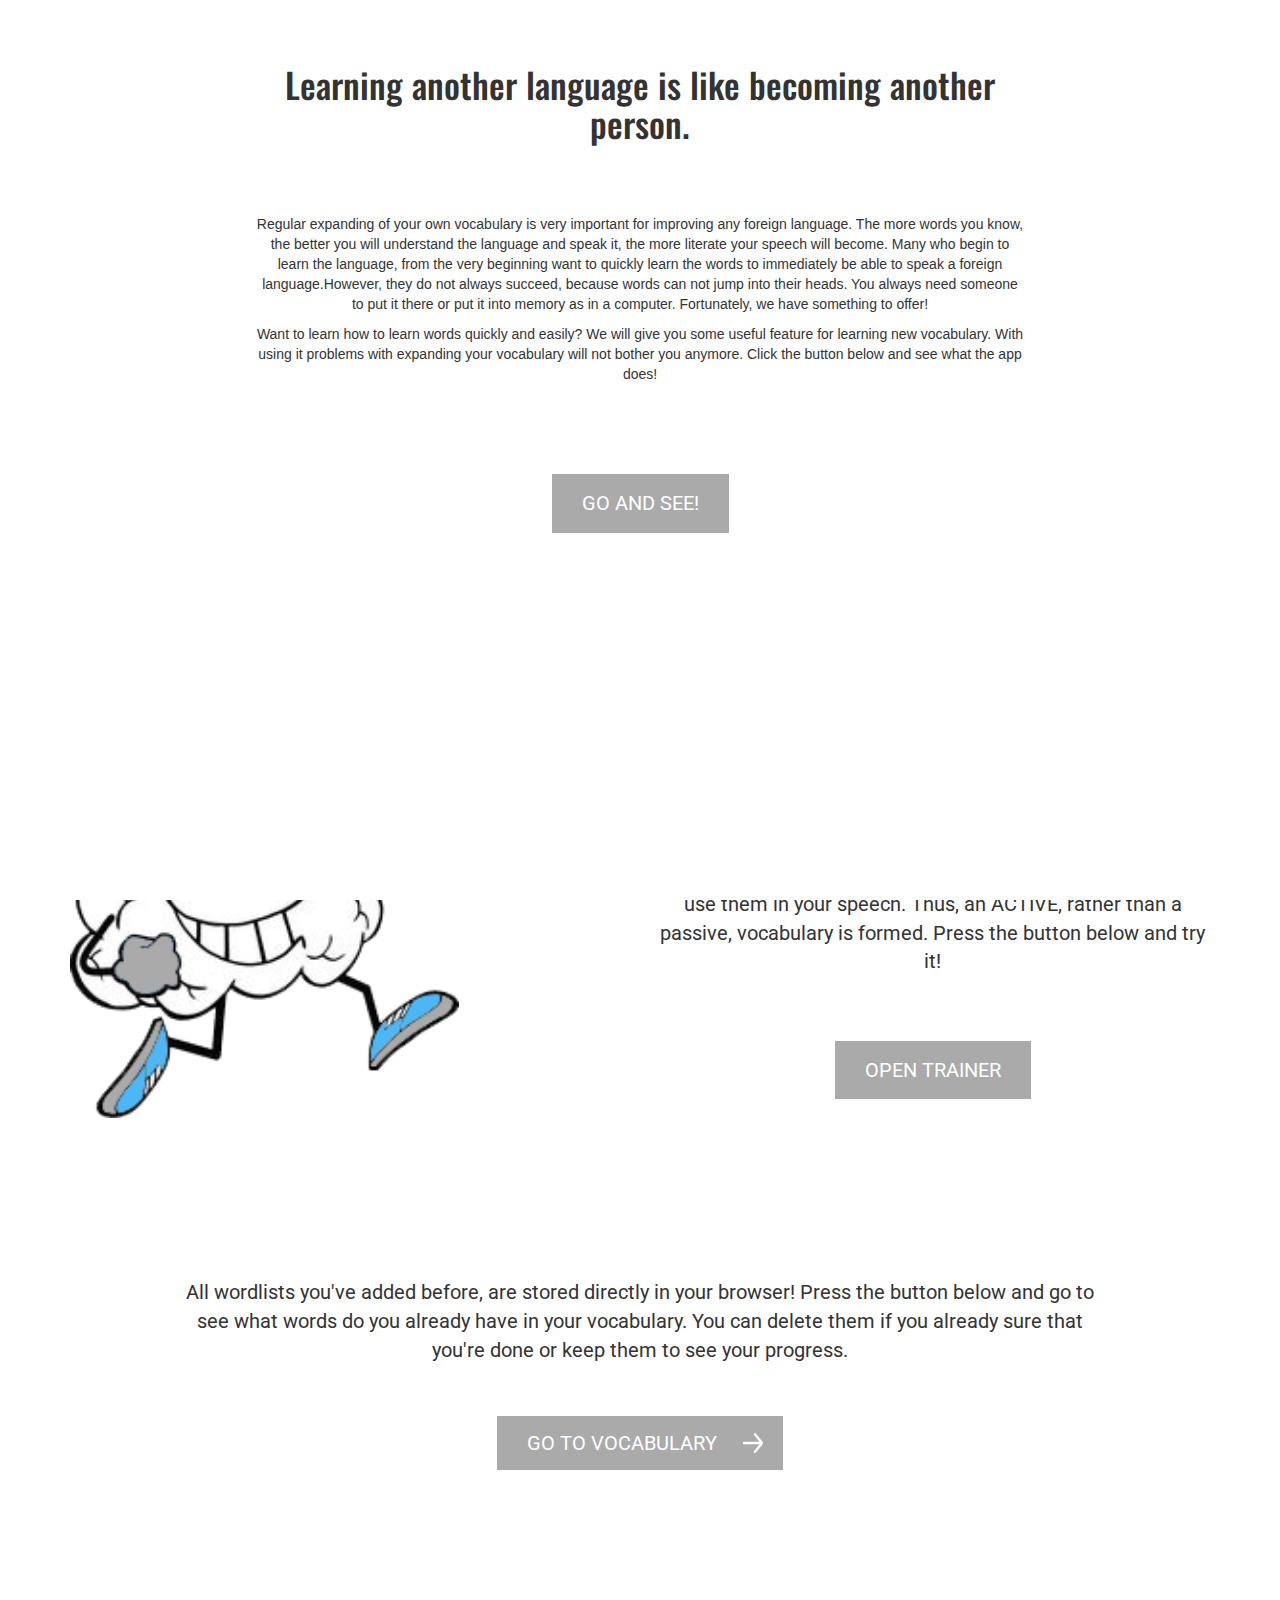
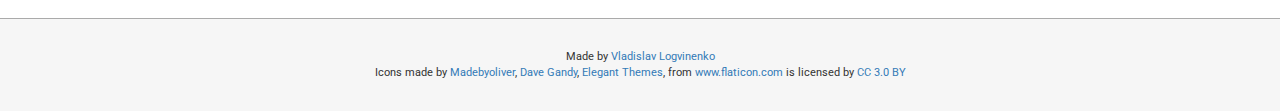
<file: index.html>
<!DOCTYPE html>
<html lang="en" class="loading">
<head>
  <meta charset="UTF-8">
  <meta name="Author" content="Vladislav Logvinenko">
  <meta http-equiv="X-UA-Compatible" content="IE=edge">
  <meta name="viewport" content="width=device-width, initial-scale=1">

  <link rel="shortcut icon" type="image/x-icon" href="img/notebook.png">

  <link href="css/bootstrap.min.css" rel="stylesheet">
  <link rel="stylesheet" href="css/css.css">
  <link rel="stylesheet" href="css/WordListView.css">
  <link rel="stylesheet" href="css/WordManagerView.css">
  <link rel="stylesheet" href="css/WordTrainerView.css">
  <link rel="stylesheet" href="css/entryText.css">
  <link rel="stylesheet" href="css/fonts.css">
  <link rel="stylesheet" href="css/popups.css">

  <link href="https://fonts.googleapis.com/css?family=Ranga" rel="stylesheet">
  <link href="https://fonts.googleapis.com/css?family=Roboto" rel="stylesheet">
  <link href="https://fonts.googleapis.com/css?family=Oswald" rel="stylesheet">

  <title>Make your own dictionary</title>
</head>
<body>
<header>
  <div class="container">
    <div class="logo-outer">
      <a href="#" class="logo"><img src="img/logo.png" alt=""></a>
    </div>
    <nav class="menu-bar">
      <div class="menu-icon hidden-sm hidden-md hidden-lg">
        <img src="img/icon_menu.png" alt="">
      </div>
      <div class="menu-left hidden-xs">
        <a href="index.html">Home</a>
        <a href="page2.html">My vocabulary</a>
        <a href="#" class="add-new-word-link">Add new words</a>
        <a href="#" class="train-link">Train</a>
      </div>
      <div class="menu-right hidden-xs">
        <a href="">About author</a>
      </div>
    </nav>
  </div>
</header>
<main>
  <div class="cover hidden-xs">
    <div class="entry-text">
      <h2>Learning another language is like becoming another person. </h2>
      <p>Regular expanding of your own vocabulary is very important for improving any foreign language. The more words you
        know, the better you will understand the language and speak it, the more literate your speech will become. Many
        who begin to learn the language, from the very beginning want to quickly learn the words to immediately be able
        to speak a foreign language.However, they do not always succeed, because words can not jump into their heads.
        You always need someone to put it there or put it into memory as in a computer. Fortunately, we have something to offer!
      </p>
      <p>Want to learn how to learn words quickly and easily? We will give you some useful feature for learning
        new vocabulary. With using it problems with expanding your vocabulary will not bother you anymore. Click the button
        below and see what the app does!</p>
      <button type="button" class="button try-button">Go and see!</button>
    </div>
  </div>
  <div class="container">
    <div class="row">
      <div class="word-manager-outer col-xs-12 col-md-6">
        <p class="description">
          Unfortunately, you cannot handle all the language at once. But the greatest things in this world was created by
          the small parts! Just divide big wordlist into few small(or not small)portions to learn them day-by-day.
          Create as many dictionaries as you want to repeat them whenever you want. The simple word manager will help you
          adding new words to learn!
        </p>
        <button type="button" class="button open-manager-button">Open manager</button>
        <div class="word-manager hidden invisible">
          <button type="button" class="close-icon"></button>
          <form action="">
            <div class="selector">
              <label>Select dictionary:</label>
              <select name="dictionaries" id="manager-select">

              </select>
            </div>
            <div class="create">
              <label class="create-label">or create new:</label>
              <button type="button" class="button create-button">Create</button>
            </div>
            <div class="word-inputs">
              <label for="word">Add new word to remember:</label>
              <input type="text" id="word" name="word" autocomplete="off">
              <label for="translation">and it's translation:</label>
              <input type="text" id="translation" name="translation" autocomplete="off">
            </div>
            <div class="buttons-container control-buttons">
              <button type="button" class="button add-word-button">Add</button>

            </div>
          </form>
        </div>
      </div>
      <div class="image-side book-image col-md-6 hidden-sm hidden-xs">
        <img src="img/img_img-book.png" alt="">
      </div>
    </div>
    <div class="row">
      <div class="image-side brain-image col-md-6  hidden-sm hidden-xs">
        <img src="img/img_img-brain.png" alt="">
      </div>
      <div class="word-trainer-outer col-xs-12 col-md-6">
        <p class="description">
          Most effective plan in to learn about 5-10 words in a day. It seems to be not enough, if you work daily, after year
          it will be 2000-3500 words! Not so bad, right? And these words, if properly studied, will be fixed in memory,
          and you will actively use them in your speech. Thus, an ACTIVE, rather than a passive, vocabulary is formed.
          Press the button below and try it!
        </p>
        <button type="button" class="button open-trainer-button">Open trainer</button>
        <div class="word-trainer hidden invisible">
          <button type="button" class="close-icon"></button>
          <div class="selector">
            <label>Select dictionary: </label>
            <select name="dictionaries" id="trainer-select">

            </select>
          </div>
          <div class="word"></div>
          <div class="translation hidden"></div>
          <div class="buttons-container">
            <button type="button" class="button show-translation-button">Show translation</button>
            <button type="button" class="button next-word-button">Next</button>
          </div>
        </div>
      </div>
    </div>

    <div class="row">
      <div class="go-to-wordlist">
        <p class="description">
          All wordlists you've added before, are stored directly in your browser! Press the button below and go to see what
          words do you already have in your vocabulary. You can delete them if you already sure that you're done or keep
          them to see your progress.
        </p>
        <a class="button go-to-wordlist-button" href="page2.html" target="_blank">Go to vocabulary<img src="./img/icon_arrow-right.png" alt="" class="hidden-xs"></a>
      </div>
    </div>
  </div>
</main>
<footer>

  <div class="footer-inner">
    <span class="author"><span>Made by </span><a href="https://github.com/quinn71">Vladislav Logvinenko</a><br>
      <span class="socials">
        <a href="https://vk.com/november_rain7"><div class="social-icon icon-vk" target="_blank"></div></a>
        <a href="https://www.linkedin.com/in/vladislav-logvinenko-714592101/" target="_blank"><div
            class="social-icon icon-linkedin"></div></a>
        <a href="https://github.com/quinn71"><div class="social-icon icon-github" target="_blank"></div></a>
      </span>
    </span>
    <span class="icons-authors">
      Icons made by
      <a href="http://www.flaticon.com/authors/madebyoliver" title="Madebyoliver" target="_blank">Madebyoliver</a>,
      <a href="http://www.flaticon.com/authors/dave-gandy" title="Dave Gandy" target="_blank">Dave Gandy</a>,
      <a href="http://www.flaticon.com/authors/elegant-themes" title="Elegant Themes" target="_blank">Elegant Themes</a>,
      from <a href="http://www.flaticon.com" title="Flaticon" target="_blank">www.flaticon.com</a> is licensed by
      <a href="http://creativecommons.org/licenses/by/3.0/" title="Creative Commons BY 3.0"
         target="_blank">CC 3.0 BY</a>
    </span>
  </div>
</footer>

<div class="alert-box-outer">
    <div class="alert-box">
      <div class="close-icon"><img src="img/icon_delete.png" alt=""></div>
      <p class="text-field"></p>
      <button class="button ok-button">OK</button>
    </div>
</div>
<script src="js/entry.js"></script>
<script src="js/map.js"></script>
<script src="js/Event.js"></script>
<script src="js/DictionaryModel.js"></script>
<script src="js/WordListView.js"></script>
<script src="js/WordTrainerView.js"></script>
<script src="js/WordManagerView.js"></script>
<script src="js/Controller.js"></script>
<script src="js/page1.js"></script>
<script src="js/popups.js"></script>
<script src="js/menu.js"></script>
</body>
</html>
</file>
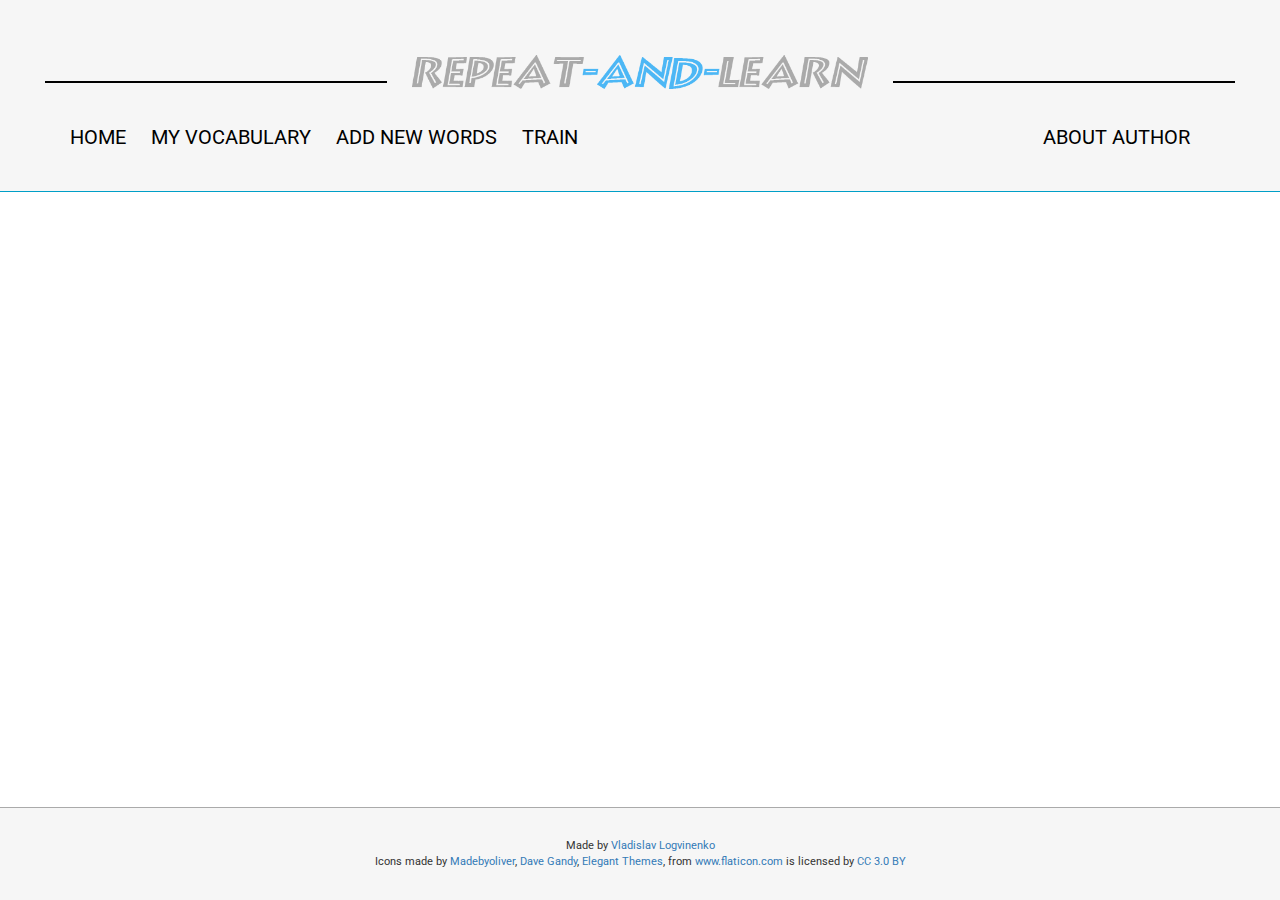
<file: page2.html>
<!DOCTYPE html>
<html lang="en" class="loading">
<head>
  <meta charset="UTF-8">
  <meta name="Author" content="Vladislav Logvinenko">
  <meta http-equiv="X-UA-Compatible" content="IE=edge">
  <meta name="viewport" content="width=device-width, initial-scale=1">

  <link rel="shortcut icon" type="image/x-icon" href="img/notebook.png">

  <link href="css/bootstrap.min.css" rel="stylesheet">
  <link rel="stylesheet" href="css/css.css">
  <link rel="stylesheet" href="css/WordListView.css">
  <link rel="stylesheet" href="css/WordManagerView.css">
  <link rel="stylesheet" href="css/WordTrainerView.css">
  <link rel="stylesheet" href="css/popups.css">
  <link rel="stylesheet" href="css/fonts.css">
  <link rel="stylesheet" href="css/footer-to-bottom.css">

  <link href="https://fonts.googleapis.com/css?family=Ranga" rel="stylesheet">
  <link href="https://fonts.googleapis.com/css?family=Roboto" rel="stylesheet">
  <link href="https://fonts.googleapis.com/css?family=Oswald" rel="stylesheet">


  <title>Make your own dictionary</title>
</head>
<body>
<header>
  <div class="container">
    <div class="logo-outer">
      <a href="#" class="logo"><img src="img/logo.png" alt=""></a>
    </div>
    <nav class="menu-bar">
      <div class="menu-icon hidden-sm hidden-md hidden-lg">
        <img src="img/icon_menu.png" alt="">
      </div>
      <div class="menu-left hidden-xs">
        <a href="index.html">Home</a>
        <a href="page2.html">My vocabulary</a>
        <a href="#" class="add-new-word-link">Add new words</a>
        <a href="#" class="train-link">Train</a>
      </div>
      <div class="menu-right hidden-xs">
        <a href="">About author</a>
      </div>
    </nav>
  </div>
</header>
<main>
  <div class="container">
    <div class="word-manager hidden invisible">
      <button type="button" class="close-icon"></button>
      <form action="">
        <div class="selector">
          <label>Select dictionary:</label>
          <select name="dictionaries" id="manager-select">
          </select>
        </div>
        <div class="create">
          <label class="create-label">or create new:</label>
          <button type="button" class="button create-button">Create</button>
        </div>
        <div class="word-inputs">
          <label for="word">Add new word to remember:</label>
          <input type="text" id="word" name="word" autocomplete="off">
          <label for="translation">and it's translation:</label>
          <input type="text" id="translation" name="translation" autocomplete="off">
        </div>
        <div class="buttons-container control-buttons">
          <button type="button" class="button add-word-button">Add</button>
        </div>
      </form>
    </div>
    <div class="word-trainer hidden invisible">
      <button type="button" class="close-icon"></button>
      <div class="selector">
        <label>Select dictionary: </label>
        <select name="dictionaries" id="trainer-select">

        </select>
      </div>
      <div class="word"></div>
      <div class="translation hidden"></div>
      <div class="buttons-container">
        <button type="button" class="button show-translation-button">Show translation</button>
        <button type="button" class="button next-word-button">Next</button>
      </div>
    </div>
    <div class="main-outer flexbox-container">

    </div>
  </div>
</main>
<footer>

  <div class="footer-inner">
    <span class="author"><span>Made by </span><a href="https://github.com/quinn71">Vladislav Logvinenko</a><br>
      <span class="socials">
        <a href="https://vk.com/november_rain7"><div class="social-icon icon-vk" target="_blank"></div></a>
        <a href="https://www.linkedin.com/in/vladislav-logvinenko-714592101/" target="_blank"><div
            class="social-icon icon-linkedin"></div></a>
        <a href="https://github.com/quinn71"><div class="social-icon icon-github" target="_blank"></div></a>
      </span>
    </span>
    <span class="icons-authors">
      Icons made by
      <a href="http://www.flaticon.com/authors/madebyoliver" title="Madebyoliver" target="_blank">Madebyoliver</a>,
      <a href="http://www.flaticon.com/authors/dave-gandy" title="Dave Gandy" target="_blank">Dave Gandy</a>,
      <a href="http://www.flaticon.com/authors/elegant-themes" title="Elegant Themes" target="_blank">Elegant Themes</a>,
      from <a href="http://www.flaticon.com" title="Flaticon" target="_blank">www.flaticon.com</a> is licensed by
      <a href="http://creativecommons.org/licenses/by/3.0/" title="Creative Commons BY 3.0"
         target="_blank">CC 3.0 BY</a>
    </span>
  </div>
</footer>

<div class="alert-box-outer">
  <div class="alert-box">
    <div class="close-icon"><img src="img/icon_delete.png" alt=""></div>
    <p class="text-field"></p>
    <button class="button ok-button">OK</button>
  </div>
</div>

<script src="js/map.js"></script>
<script src="js/Event.js"></script>
<script src="js/DictionaryModel.js"></script>
<script src="js/WordListView.js"></script>
<script src="js/WordTrainerView.js"></script>
<script src="js/WordManagerView.js"></script>
<script src="js/Controller.js"></script>
<script src="js/popups.js"></script>
<script src="js/page2.js"></script>
<script src="js/menu.js"></script>

</body>
</html>
</file>
<file: css/css.css>
body {
  margin: 0; }

header {
  background-color: #F6F6F6;
  border-bottom: 1px solid #009fc7;
  padding: 40px 0;
  margin-bottom: 100px; }
  @media (max-width: 960px) {
    header {
      margin-bottom: 100px; } }
  @media (max-width: 725px) {
    header {
      margin-bottom: 60px; } }

@media (max-width: 345px) {
  .container {
    width: 100vw; } }

.row {
  margin-bottom: 160px; }
  @media (max-width: 960px) {
    .row {
      margin-bottom: 100px; } }
  @media (max-width: 725px) {
    .row {
      margin-bottom: 60px; } }

.menu-bar {
  position: relative;
  padding-top: 2%; }
  .menu-bar .menu-icon img {
    position: absolute;
    height: 30px;
    width: 30px;
    right: 10%;
    top: 50%; }
  .menu-bar .menu-icon:hover {
    cursor: pointer; }
  .menu-bar .menu-right {
    float: right; }
  .menu-bar .menu-left {
    float: left; }
  .menu-bar a {
    color: #000;
    margin-right: 20px;
    text-transform: uppercase; }
  .menu-bar a:hover {
    color: #4cb7f5;
    transition: .3s;
    text-decoration: none; }
  .menu-bar a:active,
  .menu-bar a:visited {
    text-decoration: none; }

.menu-bar.open .menu-right, .menu-bar.open .menu-left {
  float: none; }
  .menu-bar.open .menu-right a, .menu-bar.open .menu-left a {
    display: block; }

.go-to-wordlist {
  margin: auto;
  text-align: center;
  width: 80%; }
  .go-to-wordlist a,
  .go-to-wordlist a:hover,
  .go-to-wordlist a:visited,
  .go-to-wordlist a:focus {
    color: #fff;
    text-decoration: none; }

.logo-outer {
  text-align: center; }
  .logo-outer img {
    width: 40%; }
    @media (max-width: 700px) {
      .logo-outer img {
        width: 80%; } }

.logo-outer:before,
.logo-outer:after {
  background: #000;
  content: "";
  display: inline-block;
  height: 2px;
  position: relative;
  vertical-align: middle;
  width: 30%; }
  @media (max-width: 768px) {
    .logo-outer:before,
    .logo-outer:after {
      display: none; } }

.logo-outer:before {
  right: 1.5em;
  margin-left: -50%; }

.logo-outer:after {
  left: 1.5em;
  margin-right: -50%; }

.hidden {
  display: none; }

.invisible {
  opacity: 0; }

.word-manager-outer,
.word-trainer-outer {
  text-align: center; }

.description {
  margin-bottom: 65px; }

.buttons-container {
  display: flex;
  flex-wrap: nowrap; }

.button {
  background: #aaaaaa;
  border: none;
  color: #fff;
  padding: 15px 30px;
  position: relative;
  transition: all 0.2s;
  text-transform: uppercase; }
  .button img {
    position: absolute;
    height: 2rem;
    top: 50%;
    right: 7%;
    transform: translateY(-50%);
    width: 2rem; }

.button.go-to-wordlist-button {
  padding-right: 7%; }

.button:hover {
  background-color: #4cb7f5; }

.button:focus {
  outline: none; }

.full-vocabulary {
  display: flex;
  align-items: center;
  justify-content: space-between;
  flex-wrap: wrap;
  margin: auto;
  width: 90%; }

@media (max-width: 960px) {
  .image-side {
    display: none; } }
.image-side img {
  margin: auto;
  width: 70%; }

.brain-image img {
  float: left; }

.book-image img {
  float: right; }

footer {
  border-top: 1px solid #aaaaaa;
  background: #F6F6F6;
  padding: 30px; }
  footer .footer-inner {
    text-align: center; }

/*# sourceMappingURL=css.css.map */
</file>
<file: css/WordListView.css>
@keyframes show {
  from {
    opacity: 0;
    margin-bottom: -20px; }
  to {
    opacity: 1;
    margin-bottom: initial; } }
@keyframes hide {
  from {
    opacity: 1;
    margin-bottom: initial; }
  to {
    opacity: 0;
    margin-bottom: -20px; } }
@keyframes delete {
  from {
    opacity: 1;
    margin-left: initial; }
  to {
    opacity: 0;
    margin-left: -50px; } }
.main-outer {
  animation-name: show;
  animation-duration: 2s; }

.flexbox-container {
  display: flex;
  justify-content: space-between;
  flex-wrap: wrap;
  width: 100%; }

.wordlist-outer {
  margin-bottom: 20px;
  width: 21%; }
  @media (max-width: 780px) {
    .wordlist-outer {
      width: 30%; } }
  @media (max-width: 535px) {
    .wordlist-outer {
      width: 45%; } }
  @media (max-width: 370px) {
    .wordlist-outer {
      width: 100%; } }

.wordlist {
  width: 100%;
  text-align: center;
  margin: auto; }
  .wordlist > * {
    width: 100%; }
  .wordlist .all-fields-outer {
    overflow: hidden; }
  .wordlist .field-outer .field {
    border-bottom: 1px solid #aaaaaa;
    position: relative;
    padding: 0 40px 0 0; }
  .wordlist .field-outer:last-of-type .field {
    border-bottom: none; }
  .wordlist .field.closed {
    border-bottom: none; }
  .wordlist .close-icon {
    background: url("../img/icon_delete.png"); }
  .wordlist .clear-icon {
    background: url("../img/icon_clean.png"); }
  .wordlist .delete-icon {
    background: url("../img/icon_delete.png"); }
  .wordlist .close-icon,
  .wordlist .dropdown-icon,
  .wordlist .clear-icon,
  .wordlist .delete-icon {
    position: absolute;
    transform: translateY(-50%);
    top: 50%;
    background-size: 100% 100%;
    right: 10px;
    height: 20px;
    width: 20px; }
  .wordlist .close-icon:hover,
  .wordlist .dropdown-icon:hover,
  .wordlist .clear-icon:hover,
  .wordlist .delete-icon:hover {
    cursor: pointer; }
  .wordlist .clear-icon {
    right: 40px; }
  .wordlist .dictionary-name-outer {
    background-color: #F6F6F6;
    border-bottom: 1px solid #4cb7f5;
    border-radius: 5px 5px 0 0;
    position: relative;
    width: 100%; }
  .wordlist .new {
    color: red; }
  .wordlist .close-icon:hover {
    background-image: url("../img/icon_delete-blue.png");
    background-position: 0px -20px;
    cursor: pointer; }
  .wordlist .toggle-list-button {
    background-color: #F6F6F6;
    background-size: 20% 50%;
    background-position: 50% 50%;
    background-repeat: no-repeat;
    border: 0;
    border-top: 1px solid #4cb7f5;
    border-radius: 0 0 5px 5px;
    height: 25px; }
  .wordlist .toggle-list-button:focus {
    outline: 0; }
  .wordlist .toggle-list-button.closed {
    border-top: 0; }

.wordlist .toggle-list-button.opened {
  background-image: url("../img/icon_dropup.png"); }
.wordlist .toggle-list-button.closed {
  background-image: url("../img/icon_dropdown.png"); }
.wordlist .toggle-list-button.opened:hover {
  background-image: url("../img/icon_dropup-blue.png"); }
.wordlist .toggle-list-button.closed:hover {
  background-image: url("../img/icon_dropdown-blue.png"); }

/*# sourceMappingURL=WordListView.css.map */
</file>
<file: css/WordManagerView.css>
@-webkit-keyframes effectiveAppearance {
  from {
    opacity: 0; }
  to {
    opacity: 1; } }
@keyframes effectiveAppearance {
  from {
    opacity: 0; }
  to {
    opacity: 1; } }
.word-manager {
  background: #fff;
  border: 5px solid #aaaaaa;
  padding: 40px 20px;
  position: fixed;
  left: 50%;
  top: 50%;
  transform: translate(-50%, -50%);
  transition: all 1s;
  z-index: 9999;
  -webkit-animation-name: effectiveAppearance;
  -webkit-animation-duration: 0.7s;
  animation-name: effectiveAppearance;
  animation-duration: 0.7s; }
  .word-manager form, .word-manager .word-inputs, .word-manager .control-buttons, .word-manager .wordlist {
    width: 340px; }
    @media (max-width: 345px) {
      .word-manager form, .word-manager .word-inputs, .word-manager .control-buttons, .word-manager .wordlist {
        width: 95%; } }
  .word-manager form {
    margin: auto; }
  .word-manager .selector, .word-manager .create {
    margin-bottom: 30px; }
  .word-manager .word-inputs {
    margin-bottom: 20px; }
  .word-manager label, .word-manager input {
    display: block;
    margin: auto;
    text-align: center;
    width: 100%; }
  .word-manager .create-label {
    display: inline;
    width: auto; }
  .word-manager input {
    border: 2px solid #4cb7f5;
    border-radius: 5px;
    height: 60px;
    margin-bottom: 10px;
    text-transform: uppercase;
    transition: all 0.3s; }
  .word-manager .control-buttons {
    justify-content: space-between; }
  .word-manager .close-icon {
    background: url("../img/icon_delete.png") no-repeat;
    background-size: cover;
    border: 0;
    outline: 0;
    height: 25px;
    position: absolute;
    top: 10px;
    right: 10px;
    width: 25px; }
  .word-manager .selector select {
    border: 2px solid #4cb7f5;
    border-radius: 5px;
    padding: 3px;
    width: 100%; }
  .word-manager input:focus, .word-manager select:focus {
    border-color: #009fc7;
    outline: none; }

/*# sourceMappingURL=WordManagerView.css.map */
</file>
<file: css/WordTrainerView.css>
.word-trainer {
  background: #ffffff;
  border: 5px solid #aaaaaa;
  padding: 40px 20px;
  position: fixed;
  left: 50%;
  top: 50%;
  transform: translate(-50%, -50%);
  transition: all 1s;
  z-index: 9999;
  -webkit-animation-name: effectiveAppearance;
  -webkit-animation-duration: 0.7s;
  animation-name: effectiveAppearance;
  animation-duration: 0.7s; }
  .word-trainer label, .word-trainer input {
    display: block;
    margin: auto;
    text-align: center;
    width: 100%; }
  .word-trainer input {
    border: 2px solid #4cb7f5;
    border-radius: 5px;
    height: 70px;
    margin-bottom: 10px;
    padding: 10px 5px;
    text-transform: uppercase;
    transition: all 0.3s; }
  .word-trainer input:focus {
    border-color: #009fc7;
    outline: none; }
  .word-trainer .word {
    margin-bottom: 25px;
    text-align: center;
    text-transform: uppercase; }
  .word-trainer .button:first-child {
    margin-right: 5px; }
  .word-trainer .buttons-container {
    justify-content: center; }
  .word-trainer .button.blocked {
    background-color: #fff;
    border: 1px solid #F6F6F6;
    color: #F6F6F6;
    cursor: not-allowed; }
  .word-trainer .button.blocked:hover {
    background-color: initial; }
  .word-trainer .close-icon {
    background: url("../img/icon_delete.png") no-repeat;
    background-size: cover;
    border: 0;
    outline: 0;
    height: 25px;
    position: absolute;
    top: 10px;
    right: 10px;
    width: 25px; }
  .word-trainer .selector select {
    border: 2px solid #4cb7f5;
    border-radius: 5px;
    padding: 3px;
    width: 100%; }
  .word-trainer select:focus {
    outline: none; }

/*# sourceMappingURL=WordTrainerView.css.map */
</file>
<file: css/entryText.css>
.cover {
  background: #fff;
  height: 100vh;
  position: fixed;
  padding-top: 5vh;
  top: 0;
  left: 0;
  width: 100vw;
  z-index: 9999;
  -webkit-transition: opacity 0.5s ease-in-out;
  -moz-transition: opacity 0.5s ease-in-out;
  transition: opacity 0.5s ease-in-out; }
  .cover .entry-text {
    width: 60%;
    margin: auto;
    opacity: 0;
    -webkit-transition: opacity 3.5s ease-in-out;
    -moz-transition: opacity 3.5s ease-in-out;
    transition: opacity 3.5s ease-in-out;
    text-align: center; }
    .cover .entry-text h2 {
      margin-bottom: 8vh; }
    .cover .entry-text p:last-of-type {
      margin-bottom: 10vh; }

.loaded .entry-text {
  opacity: 1 !important; }

/*# sourceMappingURL=entryText.css.map */
</file>
<file: css/fonts.css>
@font-face {
    font-family: 'Ranga';
    src: url("../fonts/Ranga-Bold.ttf");
}

html {
    font-size: 10px;
}

@media (max-width: 991px) {
    html {
        font-size: 8px;
    }
}

@media (max-width: 767px) {
    html {
        font-size: 8px;
    }
}

@media (max-width: 350px) {
    html {
        font-size: 6px;
    }
}

.entry p {
    font-family: 'Roboto', sans-serif;
    font-weight: bold;
}


.logo {
    font-family: 'Ranga', cursive;
    font-size: 6rem;
    line-height: 100%;
}

nav {
    font-family: 'Roboto', sans-serif;
    font-size: 2rem;
}

h1, h2 {
    font-family: 'Oswald', sans-serif;
}

h1 {
    font-size: 2.5rem;
    margin: 0 0 40px;
}

h2 {
    font-size: 3.5rem;
}

label,input {
    font-family: 'Roboto', sans-serif;
}

input {
    font-size: 2rem;
}

.button {
    font-family: 'Roboto', sans-serif;
    font-size: 2rem;
}

.control-buttons .button {
    padding-right: 0;
    padding-left: 0;
    width: 30%;
}

.word-trainer .word,
.alert-box  {
    font-family: 'Roboto', sans-serif;
    font-size: 2.5rem;
    font-weight: bold;
}

.wordlist {
    font-family: 'Roboto', sans-serif;
    font-size: 2.2rem;
}

.wordlist .dictionary-name {
    font-family: 'Oswald', sans-serif;
    font-size: 2.6rem;
}

span.helper {
    font-size: 0.5em;
    font-family: 'Oswald', sans-serif;
}

.description {
    font-family: 'Roboto', sans-serif;
    font-size: 2rem;
}

footer {
    font-family: 'Roboto', sans-serif;
    font-size: 0.8em;
}
</file>
<file: css/footer-to-bottom.css>
/**
 * Demo Styles
 */

html {
    height: 100%;
    box-sizing: border-box;
}

*,
*:before,
*:after {
    box-sizing: inherit;
}

body {
    position: relative;
    margin: 0;
    padding-bottom: 16rem;
    min-height: 100%;
}

/*.main {*/
    /*margin: 0 auto;*/
    /*padding-top: 64px;*/
    /*max-width: 640px;*/
    /*width: 94%;*/
/*}*/

/**
 * Footer Styles
 */

footer {
    position: absolute;
    right: 0;
    bottom: 0;
    left: 0;
}
</file>
<file: css/popups.css>
@-webkit-keyframes animatetop {
  from {
    top: -300px;
    opacity: 0; }
  to {
    top: 0;
    opacity: 1; } }
@keyframes animatetop {
  from {
    top: -300px;
    opacity: 0; }
  to {
    top: 0;
    opacity: 1; } }
.alert-box-outer {
  display: none;
  position: fixed;
  z-index: 9999;
  left: 0;
  top: 0;
  width: 100%;
  height: 100%;
  overflow: auto;
  background-color: black;
  /* Fallback color */
  background-color: rgba(0, 0, 0, 0.4);
  /* Black w/ opacity */ }

.alert-box {
  background: #fefefe;
  margin: 15% auto;
  padding: 20px;
  border: 1px solid #888;
  height: 200px;
  position: relative;
  width: 50%;
  -webkit-animation-name: animatetop;
  -webkit-animation-duration: 0.4s;
  animation-name: animatetop;
  animation-duration: 0.4s; }
  .alert-box .close-icon {
    color: #aaa;
    float: right; }
    .alert-box .close-icon img {
      height: 20px;
      width: 20px; }
  .alert-box .close-icon:hover,
  .alert-box .close-icon:focus {
    color: black;
    text-decoration: none;
    cursor: pointer; }
  .alert-box .ok-button {
    position: absolute;
    bottom: 10%;
    right: 5%; }
  .alert-box .text-field {
    text-align: center; }

/*# sourceMappingURL=popups.css.map */
</file>
